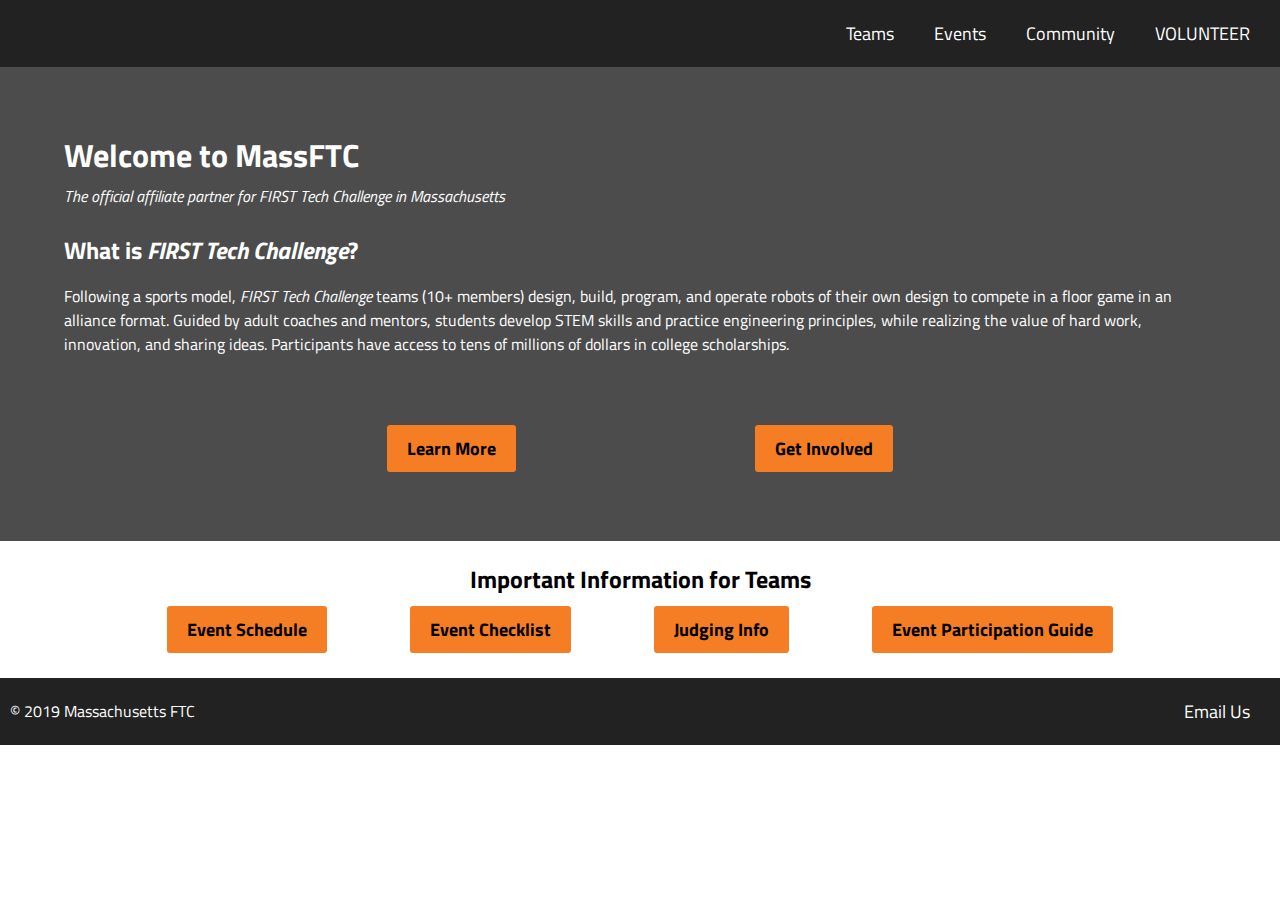
<file: index.html>
<!DOCTYPE html>
<html lang="en">

<head>
    <meta charset="UTF-8">
    <meta name="viewport" content="width=device-width, initial-scale=1.0">
    <meta http-equiv="X-UA-Compatible" content="ie=edge">
    <title>MassFTC</title>
    <link rel="stylesheet" href="massftc.css">
</head>

<body>
    <header>
        <nav>
            <a href="#">Teams</a>
            <a href="events.html">Events</a>
            <a href="#">Community</a>
            <a href="#">VOLUNTEER</a>
        </nav>
    </header>
    <div class="hero" style="background: linear-gradient(0deg, rgba(0, 0, 0, 0.7), rgba(0, 0, 0, 0.7)), url('https://static.wixstatic.com/media/77bb36_872a40e8b36c4aef9732d69cdb7d5bc1~mv2_d_2048_1365_s_2.jpg'); background-position: center; background-size: cover;">
        <h1>Welcome to MassFTC</h1>
        <i>The official affiliate partner for FIRST Tech Challenge in Massachusetts</i>
        <br><br>
        <h2>What is <em>FIRST Tech Challenge</em>?</h2>
        <p>Following a sports model, <em>FIRST Tech Challenge</em> teams (10+ members) design, build, program, and
            operate robots of their own design to compete in a floor game in an alliance format. Guided by adult
            coaches and mentors, students develop STEM skills and practice engineering principles, while realizing the
            value of hard work, innovation, and sharing ideas. Participants have access to tens of millions of dollars
            in college scholarships.</p>
        <br><br>
        <div class="buttonset">
            <a href="#">Learn More</a>
            <a href="#">Get Involved</a>
        </div>
    </div>

    <h2>Important Information for Teams</h2>
    <div class="buttonset">
        <a href="#">Event Schedule</a>
        <a href="#">Event Checklist</a>
        <a href="#">Judging Info</a>
        <a href="#">Event Participation Guide</a>
    </div>

    <footer>

        <span class="copyright">&copy; 2019 Massachusetts FTC</span>
        <nav>
            <a href="mailto:massftc@gmail.com">Email Us</a>
        </nav>
    </footer>
</body>

</html>
</file>
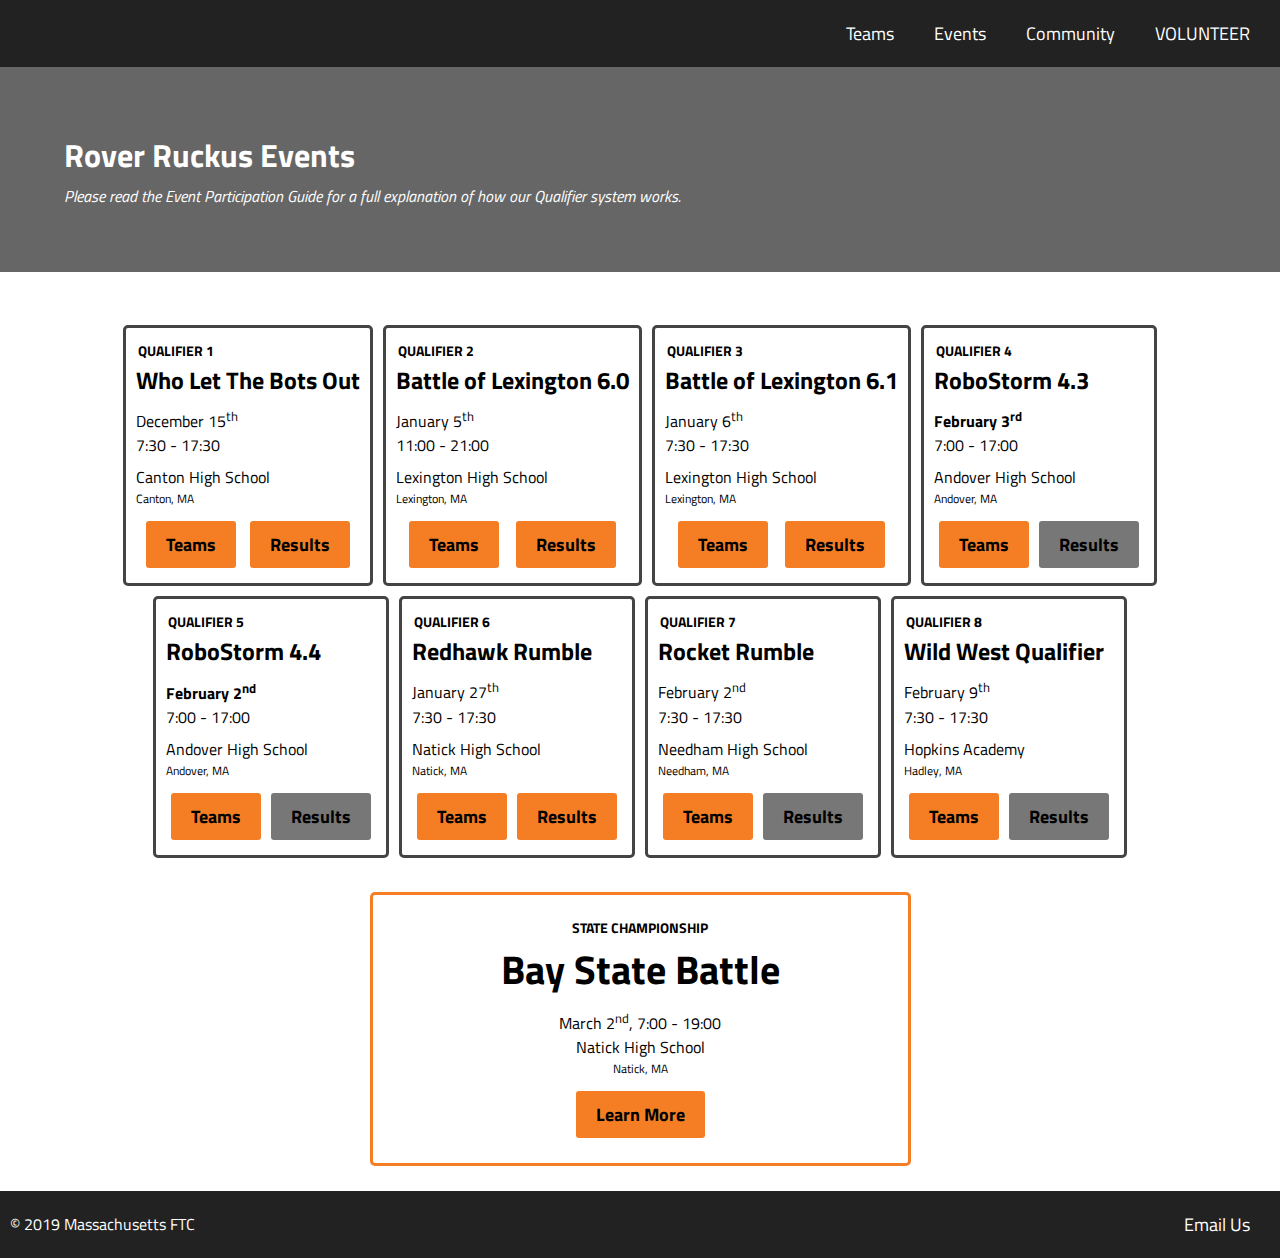
<file: events.html>
<!DOCTYPE html>
<html lang="en">

<head>
    <meta charset="UTF-8">
    <meta name="viewport" content="width=device-width, initial-scale=1.0">
    <meta http-equiv="X-UA-Compatible" content="ie=edge">
    <title>MassFTC Events</title>
    <link rel="stylesheet" href="massftc.css">
</head>

<body>
    <header>
        <nav>
            <a href="#">Teams</a>
            <a href="#">Events</a>
            <a href="#">Community</a>
            <a href="#">VOLUNTEER</a>
        </nav>
    </header>
    <div class="hero" style="background: linear-gradient(0deg, rgba(0, 0, 0, 0.6), rgba(0, 0, 0, 0.6)), url('https://static.wixstatic.com/media/77bb36_5305c07e12094257880949569ab6898c.jpg'); background-position: center; background-size: cover">
        <h1>Rover Ruckus Events</h1>
        <em>Please read the Event Participation Guide for a full explanation of
            how our Qualifier system works.</em>
    </div>

    <br><br>

    <div class="qualifier-cards">
        <div class="qualifier-card">
            <label>Qualifier 1</label>
            <h2>Who Let The Bots Out</h2>
            <p class="date">December 15<sup>th</sup><br>7:30 - 17:30</p>
            <p class="location">Canton High School</p>
            <p class="region">Canton, MA</p>
            <div class="buttonset">
                <a href="#">Teams</a>
                <a href="events/canton-qualifier-results.pdf">Results</a>
            </div>
        </div>
        <div class="qualifier-card">
            <label>Qualifier 2</label>
            <h2>Battle of Lexington 6.0</h2>
            <p class="date">January 5<sup>th</sup><br>11:00 - 21:00</p>
            <p class="location">Lexington High School</p>
            <p class="region">Lexington, MA</p>
            <div class="buttonset">
                <a href="#">Teams</a>
                <a href="events/lex-6.0-results.pdf">Results</a>
            </div>
        </div>
        <div class="qualifier-card">
            <label>Qualifier 3</label>
            <h2>Battle of Lexington 6.1</h2>
            <p class="date">January 6<sup>th</sup><br>7:30 - 17:30</p>
            <p class="location">Lexington High School</p>
            <p class="region">Lexington, MA</p>
            <div class="buttonset">
                <a href="#">Teams</a>
                <a href="events/lex-6.1-results.pdf">Results</a>
            </div>
        </div>
        <div class="qualifier-card">
            <label>Qualifier 4</label>
            <h2>RoboStorm 4.3</h2>
            <p class="date"><strong>February 3<sup>rd</sup></strong><br>7:00 - 17:00</p>
            <p class="location">Andover High School</p>
            <p class="region">Andover, MA</p>
            <div class="buttonset">
                <a href="events/robostorm-4.3-teams.pdf">Teams</a>
                <a href="#" disabled>Results</a>
            </div>
        </div>
        <div class="qualifier-card">
            <label>Qualifier 5</label>
            <h2>RoboStorm 4.4</h2>
            <p class="date"><strong>February 2<sup>nd</sup></strong><br>7:00 - 17:00</p>
            <p class="location">Andover High School</p>
            <p class="region">Andover, MA</p>
            <div class="buttonset">
                <a href="events/robostorm-4.4-teams.pdf">Teams</a>
                <a href="#" disabled>Results</a>
            </div>
        </div>
        <div class="qualifier-card">
            <label>Qualifier 6</label>
            <h2>Redhawk Rumble</h2>
            <p class="date">January 27<sup>th</sup><br>7:30 - 17:30</p>
            <p class="location">Natick High School</p>
            <p class="region">Natick, MA</p>
            <div class="buttonset">
                <a href="#">Teams</a>
                <a href="events/redhawk-results.pdf">Results</a>
            </div>
        </div>
        <div class="qualifier-card">
            <label>Qualifier 7</label>
            <h2>Rocket Rumble</h2>
            <p class="date">February 2<sup>nd</sup><br>7:30 - 17:30</p>
            <p class="location">Needham High School</p>
            <p class="region">Needham, MA</p>
            <div class="buttonset">
                <a href="events/rocket-teams.pdf">Teams</a>
                <a href="#" disabled>Results</a>
            </div>
        </div>
        <div class="qualifier-card">
            <label>Qualifier 8</label>
            <h2>Wild West Qualifier</h2>
            <p class="date">February 9<sup>th</sup><br>7:30 - 17:30</p>
            <p class="location">Hopkins Academy</p>
            <p class="region">Hadley, MA</p>
            <div class="buttonset">
                <a href="#">Teams</a>
                <a href="#" disabled>Results</a>
            </div>
        </div>
    </div>
    <br>
    <div class="state-card-container">
        <div class="qualifier-card state-card">
            <label>State Championship</label>
            <h2>Bay State Battle</h2>
            <p class="date">March 2<sup>nd</sup>, 7:00 - 19:00</p>
            <p class="location">Natick High School</p>
            <p class="region">Natick, MA</p>
            <div class="buttonset">
                <a href="#">Learn More</a>
            </div>
        </div>
    </div>

    <footer>

        &copy; 2019 Massachusetts FTC
        <nav>
            <a href="mailto:massftc@gmail.com">Email Us</a>
        </nav>
    </footer>
</body>

</html>
</file>
<file: massftc.css>
/*
The MassFTC Stylesheet
Author: Michael Peng (4410)
*/

@import url('https://fonts.googleapis.com/css?family=Titillium+Web:400,400i,700');

body {
    margin: 0 0;
    font-family: 'Titillium Web', 'Arial', sans-serif;
}

body > h1, body > h2, body > h3 {
    text-align: center;
    margin-bottom: 4px;
}

header, footer {
    display: flex;
    flex-direction: column;
    background-color: #222;
    padding: 10px;
    justify-content: space-between;
    color: #fff;
}

footer {
    margin-top: 20px;
}

header nav, footer nav {
    display: flex;
    flex-direction: column;
    justify-content: flex-end;
	margin-left: auto;
}

header nav a, footer nav a {
    color: white;
    text-transform: capitalize;
    padding: 5px;
    text-decoration: none;
    font-size: 18px;
}

footer nav a {
    align-self: flex-end;
}

.hero {
    width: 100%;
    padding: 100px 50px;
    box-sizing: border-box;
    color: white;
}

.hero h1, .hero h2, .hero h3 {
    margin-bottom: 5px;
    margin-top: 0;
}

.buttonset {
    display: flex;
    flex-direction: column;
    justify-content: space-evenly;
    margin-left: 7vw;
    margin-right: 7vw;
}

.buttonset a {
    background-color: #f57e25;
    color: black;
    font-size: 18px;
    font-weight: bold;
    padding: 10px 10px;
    border-radius: 3px;
    margin: 5px;
    text-decoration: none;
}

.qualifier-cards {
    display: flex;
    flex-direction: column;
    margin: 0 5vw;
    flex-wrap: wrap;
    align-items: center;
}

.qualifier-card {
    border: 3px solid #444;
    border-radius: 5px;
    padding: 10px;
    margin: 15px;
    box-sizing: border-box;
    width: 100%;
}

.qualifier-card label {
    text-transform: uppercase;
    font-size: 14px;
    font-weight: bold;
    padding: 2px 2px;
}

.qualifier-card h2 {
    margin: 0 0 8px 0;
}

.qualifier-card p {
    margin: 0 0;
}

.qualifier-card .date {
    margin-bottom: 8px;
}

.qualifier-card .region {
    font-size: 12px;
}

.qualifier-card .buttonset {
    margin: 8px 0 0 0;
}

.qualifier-card .buttonset a {
    text-align: center;
}

.state-card {
    width: unset;
    margin: 25px;
    border-color: #f57e25;
    text-align: center;
    align-items: center;
    padding: 10px 30px;
}

.state-card-container {
    display: flex;
    flex-direction: row;
    justify-content: center;
}

.buttonset a[disabled] {
    background-color: #777;
    cursor: not-allowed;
    pointer-events: none;
}

@media screen and (min-width: 420px) {
    .qualifier-card .buttonset {
        flex-direction: row;
    }
}

@media only screen and (min-width: 600px) {
	header, footer {
		flex-direction: row;
		align-items: center;
	}
    header nav, footer nav {
        flex-direction: row;
    }
    header nav a, footer nav a {
        padding: 10px 20px;
    }
    .buttonset {
        flex-direction: row;
    }
    .buttonset a {
        padding: 10px 20px;
    }
    .qualifier-cards {
        flex-direction: row;
        justify-content: center;
    }

    .qualifier-card {
        width: unset;
        margin: 5px;
    }

    .state-card {
        padding: 20px 10vw;
    }
    .state-card h2 {
        font-size: 2.5rem;
    }
    .state-card .date {
        margin: 0 0;
    }
    .hero {
        padding: 5vw;
    }
}
</file>
